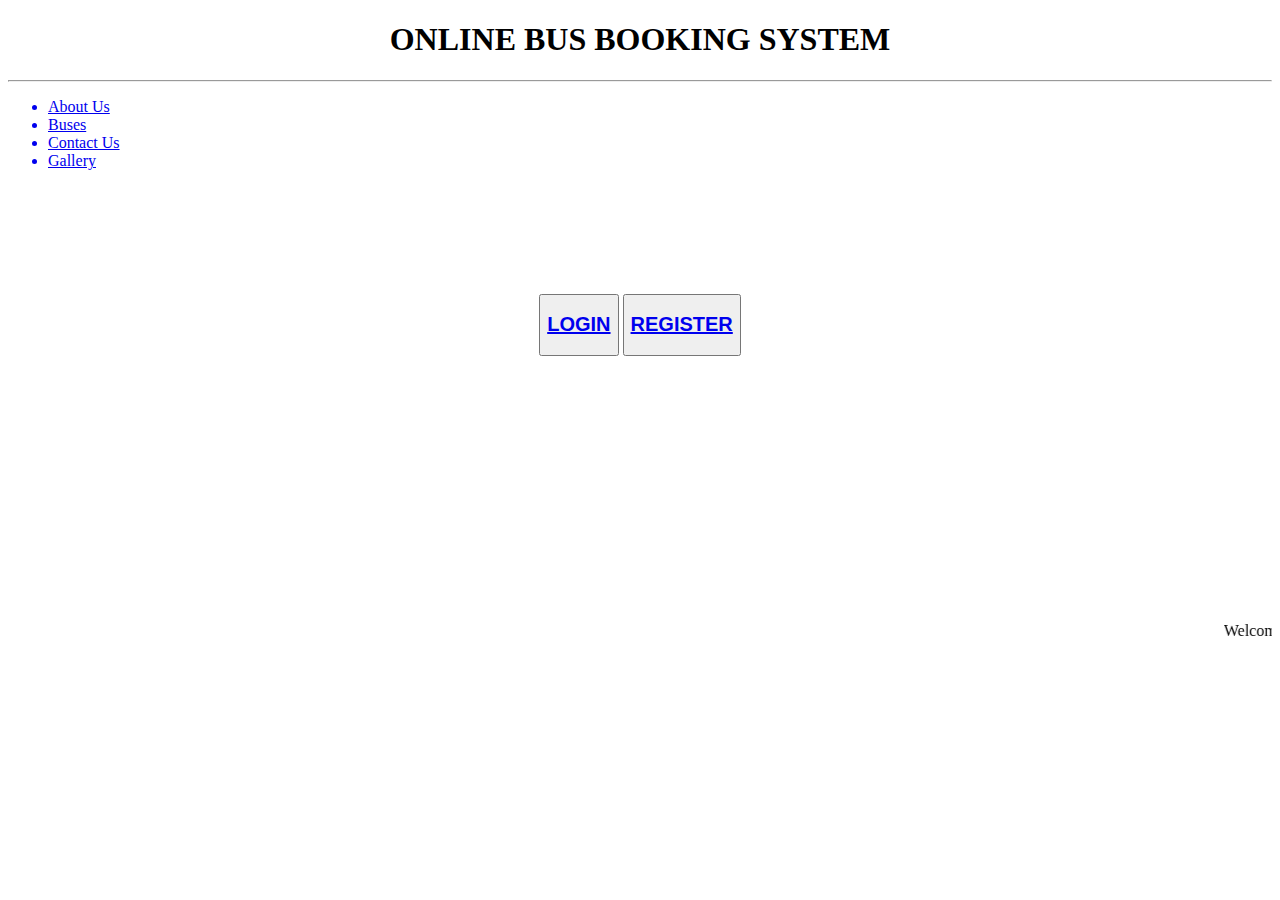
<file: final_project/final Project/index.html>
<!DOCTYPE html>
<html>
<head>
<title>Online Bus Booking System </title
<link rel="stylesheet" href="iss.css">
</head>


<body>
<h1 align="center">ONLINE BUS BOOKING SYSTEM</h1>
<hr>

<ul>
	
	<a href="aboutus.html"><li>About Us</li></a>
	<a href="bus.html"><li>Buses</li></a>
	<a href="contactus.html"><li>Contact Us</li></a>
	<a href="gallery.html"><li>Gallery</li></a>
	
</ul>

<br>
<br>
<br>
<br>
<br>
<br>
	<div class="button" align="center">
		<Button Background="Red"><a href="login.php"><h2>LOGIN</h2></a></button>
		<Button Background="Red"><a href="register.php"><h2>REGISTER</h2></a></button>
	</div>
	<pre>
	
	
	
	
	
	
	
	
	
	
	
	
	
	
	
	</pre>
		<marquee>Welcome To Online Parul University Bus Booking System
</body>
</html>
<!-- This button's background is painted with a red SolidColorBrush,
     described using a named color. -->
</file>
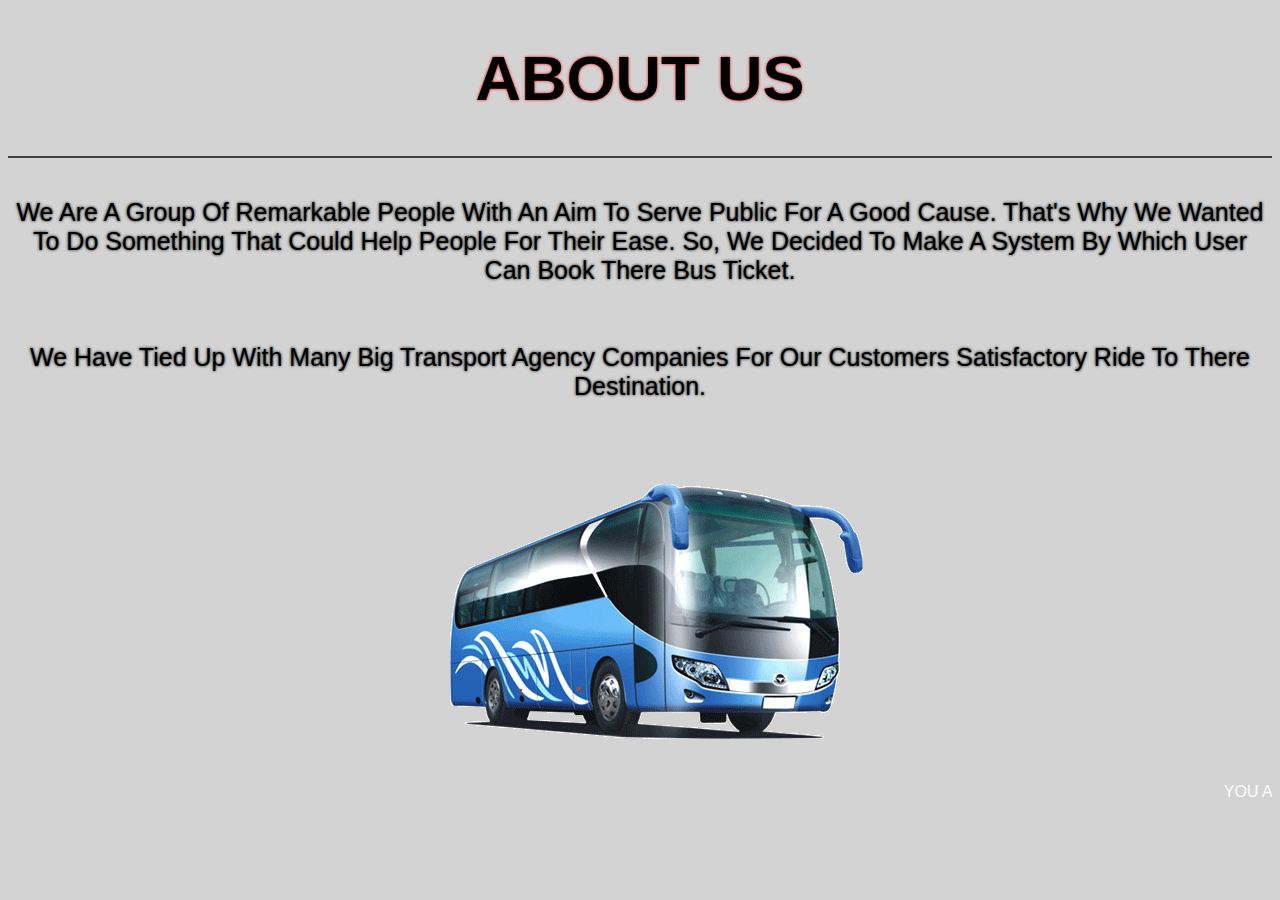
<file: final_project/final Project/aboutus.html>
<!doctype html>
<html>
    <head>
        <style>
            h1{
               font-family: Arial, Helvetica, sans-serif;
               text-shadow: 0 0 3px #FF0000;
               font-size: 7vh;
               text-align: center;
            }
            p{
                text-transform: capitalize;
                list-style: none;
                font-family: 'Lucida Sans', 'Lucida Sans Regular', 'Lucida Grande', 'Lucida Sans Unicode', Geneva, Verdana, sans-serif;
                text-align: center;
                text-decoration: solid;
                text-shadow: 0 0 3px #000000;
                margin-top: 40px;
                font-size: 25px;
            }
marquee{
    position: relative;
    animation: marquee 2s linear infinite;
    color:#ffffff;
    font-family: 'Gill Sans', 'Gill Sans MT', Calibri, 'Trebuchet MS', sans-serif;
}
.bus{
    display: block;
    margin-left: auto;
    margin-right: auto;
    width: 30%;   
}
hr{
    border:1px solid #424145;
}
        </style>
    </head>

<body bgcolor="lightgrey" link="black" alink="black" vlink="black">
    <h1>ABOUT US</h1>

<hr>

<p>
    We are a Group of Remarkable People with an Aim to Serve Public for a Good Cause. 
    That's why we Wanted to do something that could Help People for their Ease.
    So, We decided to make a System by which User can Book There Bus Ticket.

    <br><br><br>

    We have Tied up with Many Big Transport Agency Companies for our Customers Satisfactory Ride to there Destination.
    <br>
    <br>
    <br>
    <div class="bus">
        <img src="ggg.png" alt="BusLogo">
    </div>
</p>

<marquee>
    YOU  ARE  CURRENTLY  VISITING  ABOUT  US  PAGE.
</marquee>

</body>
</file>
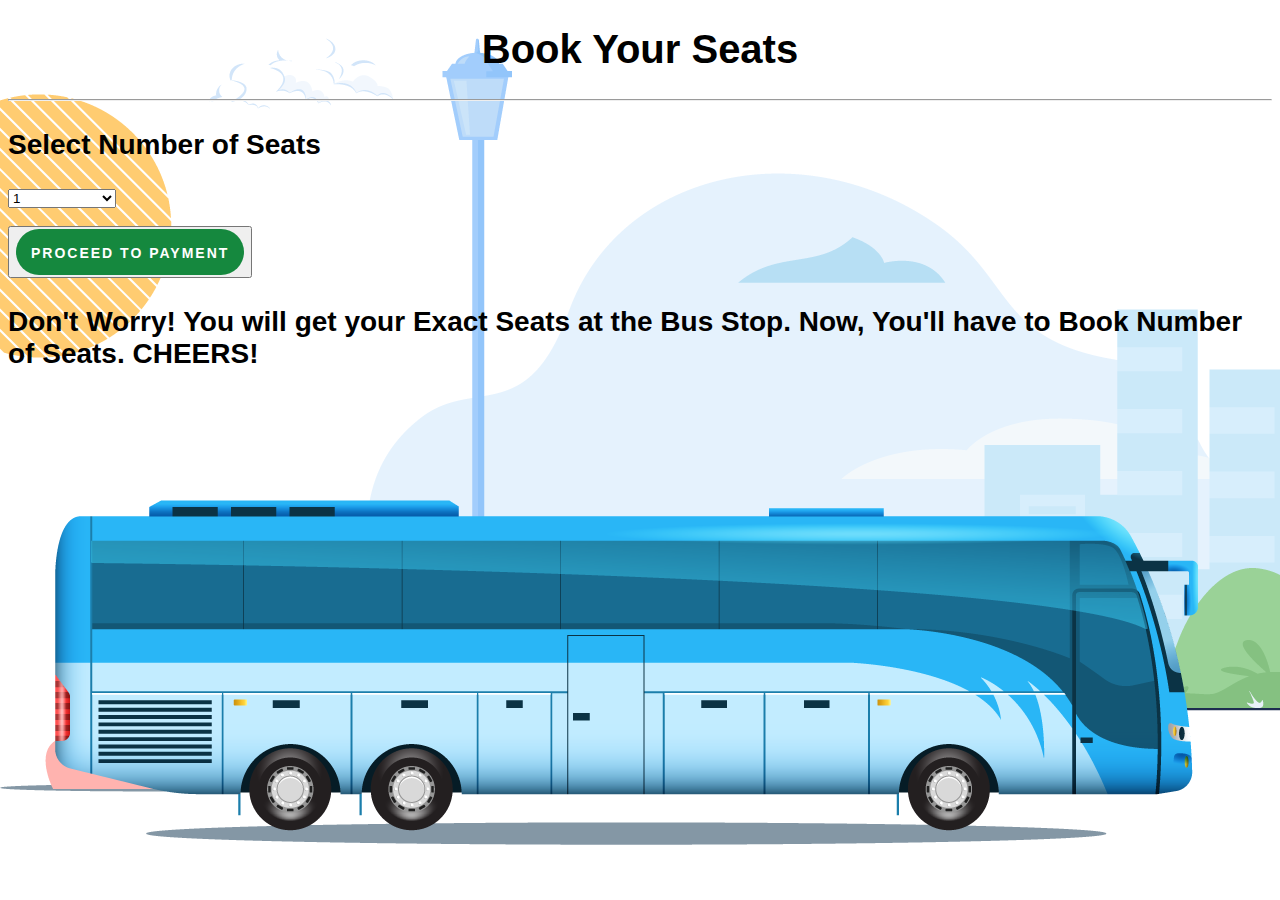
<file: final_project/final Project/busseat.html>
<!DOCTYPE html>
<head>
    <title>Select Seats</title>
    <style>
a{
                    display: inline-block;
                    outline: none;
                    text-decoration: none;
                    cursor: pointer;
                    font-size: 14px;
                    line-height: 1;
                    border-radius: 500px;
                    transition-property: background-color,border-color,color,box-shadow,filter;
                    transition-duration: .3s;
                    border: 1px solid transparent;
                    letter-spacing: 2px;
                    min-width: 160px;
                    text-transform: uppercase;
                    white-space: normal;
                    font-weight: 700;
                    text-align: center;
                    padding: 16px 14px 18px;
                    color: #fff;
                    background-color: #15883e;
                    height: 10px;
        }
h1{
            text-align: center;
            font-family: 'Trebuchet MS', 'Lucida Sans Unicode', 'Lucida Grande', 'Lucida Sans', Arial, sans-serif;
            font-size: 40px;
        }
body{
    background-image: url('ss.png');
}
p{
   
    font-size:28px;
    font-weight: bolder;
    font-family:-apple-system, BlinkMacSystemFont, 'Segoe UI', Roboto, Oxygen, Ubuntu, Cantarell, 'Open Sans', 'Helvetica Neue', sans-serif;
    
}
.b{
    font-size: 26px;
    color: 28px;
}

li {
  padding: 10px 20px;
  cursor: pointer;
  white-space: nowrap;
}

li:hover {
  background-color: #f6f6f6;
}

li a {
  display: block;
  margin: -10px -20px;
  padding: 10px 20px;
}

li.divider{
  padding: 0;
  border-bottom: 1px solid #cccccc;
}
    </style>
</head>
<body>


    
    <h1>Book Your Seats</h1>
<hr>
    <p>Select Number of Seats</p>
    <select name="c">
        <ul>
        <li>1</li>
        <li>2</li>
        <li>3</li>
        <li>4</li>
        <li>5</li>
        <li>6</li>
        <li>7</li>
        <li>8</li>
        <li>9</li>
        <li>10</li>
        <li>Book all Seats</li>
        
    </ul>
        <option name="b">1</option>
        <option name="b">2</option>
        <option name="b">3</option>
        <option name="b">4</option>
        <option name="b">5</option>
        <option name="b">6</option>
        <option name="b">7</option>
        <option name="b">8</option>
        <option name="b">9</option>
        <option name="b">10</option>
        <option name="b">Book all Seats</option>
    </select>
<BR><BR>
<button>
    <a href="payment.php">Proceed to Payment</a>
</button>

<P> Don't Worry! You will get your Exact Seats at the Bus Stop. Now, You'll have to Book Number of Seats. CHEERS!   </P>

</body>
</file>
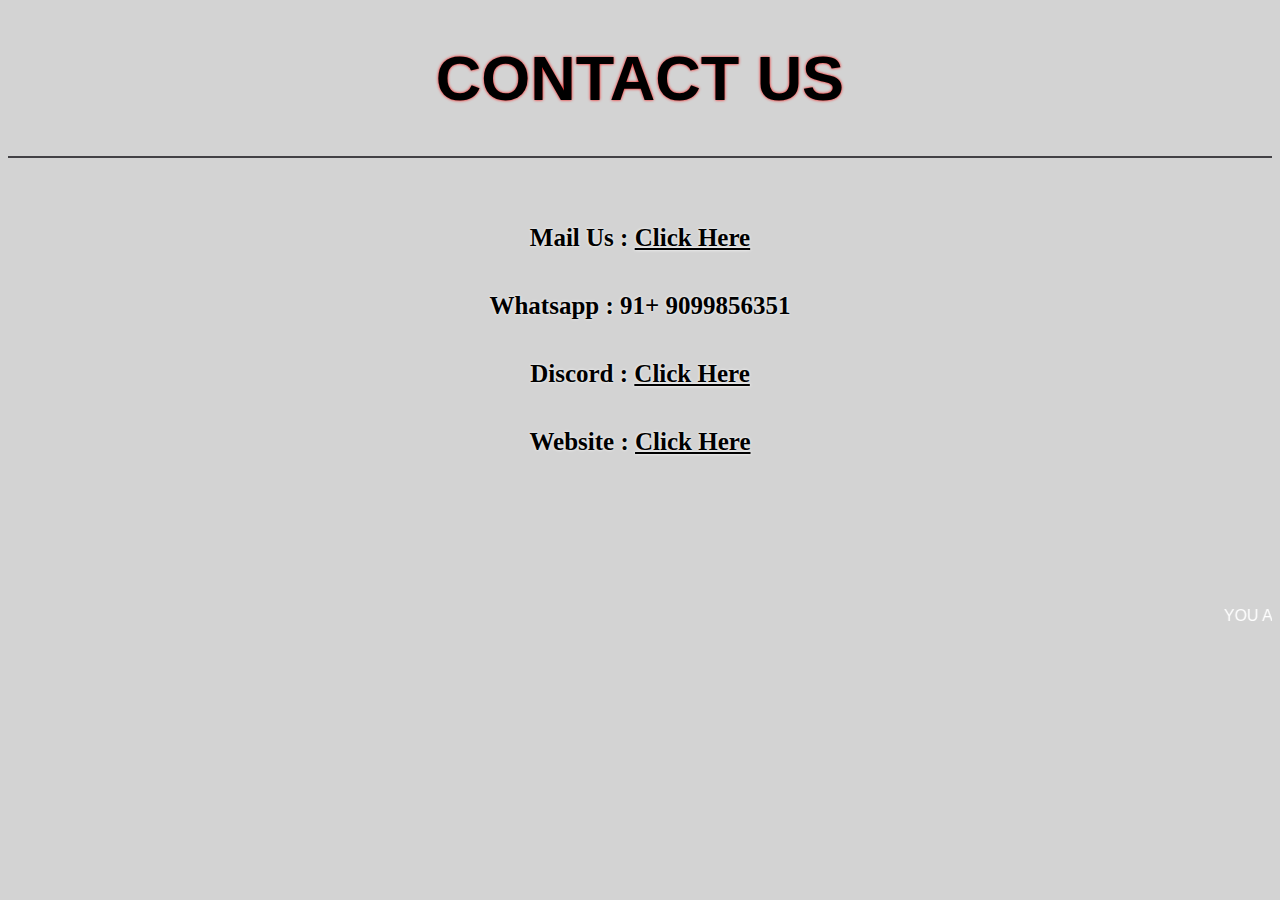
<file: final_project/final Project/contactus.html>
<!doctype html>
<html>
    <head>
        <style>
            h1{
               font-family: Arial, Helvetica, sans-serif;
               text-shadow: 0 0 3px #FF0000;
               font-size: 7vh;
            }
            h3{
                text-align: center;
                text-decoration: solid;
                text-shadow: 0 0 3px #ffffff;
                margin-top: 40px;
                font-size: 25px;
            }
marquee{
    position: relative;
    animation: marquee 2s linear infinite;
    color:#ffffff;
    font-family: 'Gill Sans', 'Gill Sans MT', Calibri, 'Trebuchet MS', sans-serif;
}
hr{
    border:1px solid #424145;;
}
        </style>
    </head>

<body bgcolor="lightgrey" link="black" alink="black" vlink="black">

    <h1 ALIGN="CENTER">
        CONTACT US 
        </h1>
        <hr>
<br>
<h3>
    Mail Us : 
    <a href="mailto:arthvala7@gmail.com"> Click Here</a>
</h3>

<h3>
    Whatsapp : 91+ 9099856351
</h3>

<h3>
    Discord : <a href="https://discord.gg/byUPpzx">Click Here</a>
</h3>

<h3>
    Website : <a href="index.php"> Click Here </a>
</h3>
<br>
<br>
<br>
<br>
<br>
<br>
<br>

<marquee>
    YOU  ARE  CURRENTLY  VISITING  CONTACT  US  PAGE.
</marquee>

</body>

    </html>
</file>
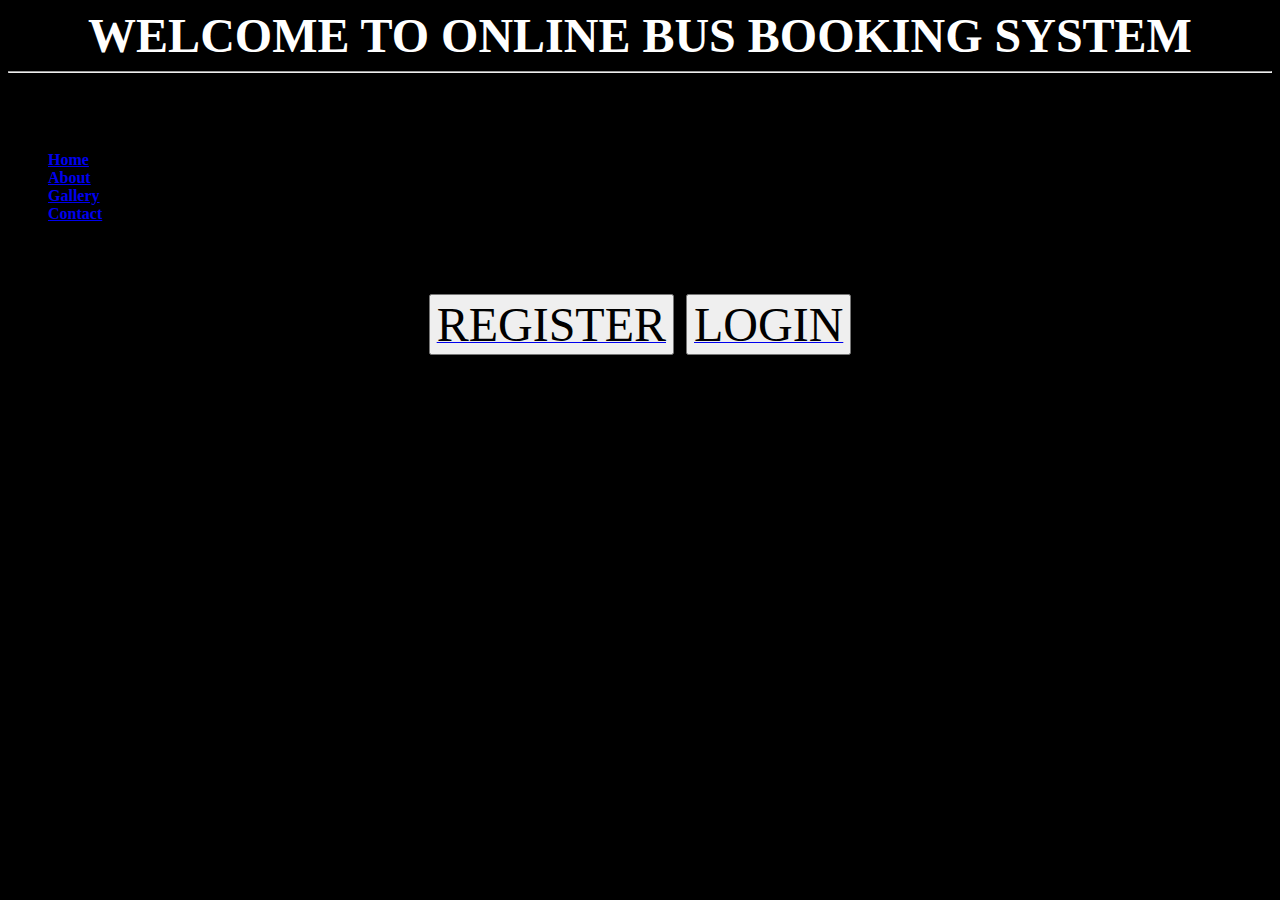
<file: final_project/final Project/extra.html>
<body bgcolor="black">
		<div class="header">
		<font face="Century Gothic" color="white">
	<font size="86"><center><strong>WELCOME TO ONLINE BUS BOOKING SYSTEM</center></font>
	<hr>
	<font color="black">
			</div>
			
			<br><br><br>
			<div class="collapse navbar-collapse">
               <ul class="nav navbar-nav navbar-right">
                    <li class="active"><a href="index.html">Home</a></li>
                    <li><a href="about.html">About</a></li>
                    <li><a href="gallery.html">Gallery</a></li>
                    <li><a href="contact.html">Contact</a></li>
               </ul>
          </div>	
	
	<font size="36">
	<br><center>
	
	<button color="grey">
	<a href="registration.php"> <font color="black" face="Evogria" size="36">REGISTER</a></font>
	</button>
	<button color="grey">
	<a href="project.php"><font color="black" face="Evogria" size="36">LOGIN</font></a></center>
	</button>
</file>
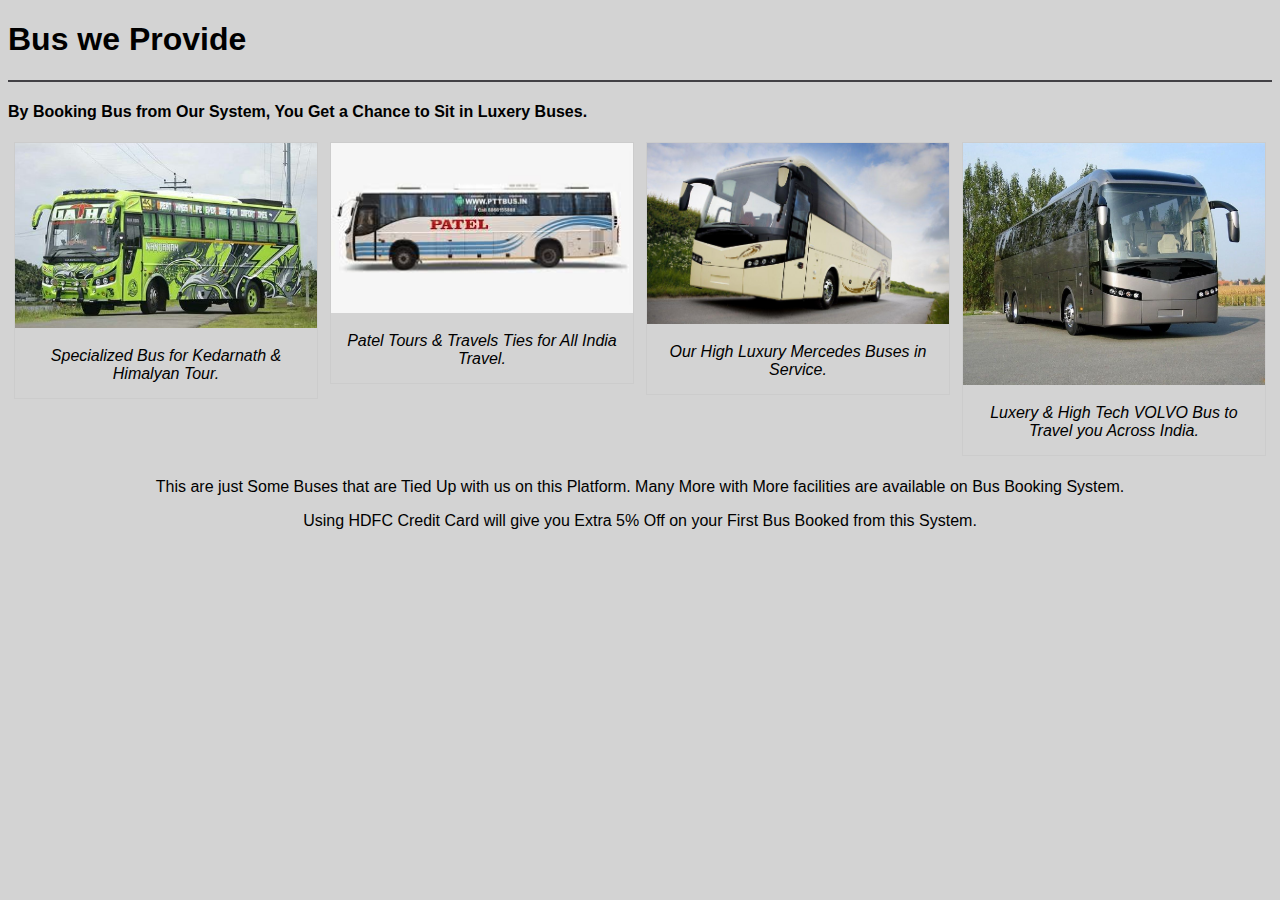
<file: final_project/final Project/gallery.html>
<!DOCTYPE html>
<html>
<head>
<style>
div.gallery {
  border: 1px solid #ccc;
}

div.gallery:hover {
  border: 1px solid #777;
}

div.gallery img {
  width: 100%;
  height: auto;
}

div.desc {
  padding: 15px;
  text-align: center;
  font-style: italic;
  font-family: 'Gill Sans', 'Gill Sans MT', Calibri, 'Trebuchet MS', sans-serif;
}
hr{
  color: black;
  border:1px solid #000000;
  margin-left:0;    
}
* {
  box-sizing: border-box;
}

.responsive {
  padding: 0 6px;
  float: left;
  width: 24.99999%;
}

@media only screen and (max-width: 700px) {
  .responsive {
    width: 49.99999%;
    margin: 6px 0;
  }
}

@media only screen and (max-width: 500px) {
  .responsive {
    width: 100%;
  }
}

.clearfix:after {
  content: "";
  display: table;
  clear: both;
}
h1{
    font-family:'Franklin Gothic Medium', 'Arial Narrow', Arial, sans-serif
    }
h4{
    font-family:'Franklin Gothic Medium', 'Arial Narrow', Arial, sans-serif
    }
body{
    background-color:lightgrey;
}
p{
    font-family:'Franklin Gothic Medium', 'Arial Narrow', Arial, sans-serif
}
hr{
  border:1px solid #424145;
}
</style>
</head>
<body>

<h1>Bus we Provide</h1>
<hr>
<h4>By Booking Bus from Our System, You Get a Chance to Sit in Luxery Buses.</h4>

<div class="responsive">
  <div class="gallery">
    <a target="_blank" href="b1.jpg">
      <img src="b1.jpg" alt="Cinque Terre" width="600" height="400">
    </a>
    <div class="desc">Specialized Bus for Kedarnath & Himalyan Tour.</div>
  </div>
</div>


<div class="responsive">
  <div class="gallery">
    <a target="_blank" href="b2.jpg">
      <img src="b2.jpg" alt="Forest" width="600" height="400">
    </a>
    <div class="desc">Patel Tours & Travels Ties for All India Travel.</div>
  </div>
</div>

<div class="responsive">
  <div class="gallery">
    <a target="_blank" href="b3.jpg">
      <img src="b3.jpg" alt="Northern Lights" width="600" height="400">
    </a>
    <div class="desc">Our High Luxury Mercedes Buses in Service.</div>
  </div>
</div>

<div class="responsive">
  <div class="gallery">
    <a target="_blank" href="b4.jpg">
      <img src="b4.jpg" alt="Mountains" width="600" height="400">
    </a>
    <div class="desc">Luxery & High Tech VOLVO Bus to Travel you Across India.</div>
  </div>
</div>

<div class="clearfix"></div>

<div style="padding:6px;" align="center">
  <p>This are just Some Buses that are Tied Up with us on this Platform. Many More with More facilities are available on Bus Booking System.</p>
  <p>Using HDFC Credit Card will give you Extra 5% Off on your First Bus Booked from this System.</p>
</div>

</body>
</html>
</file>
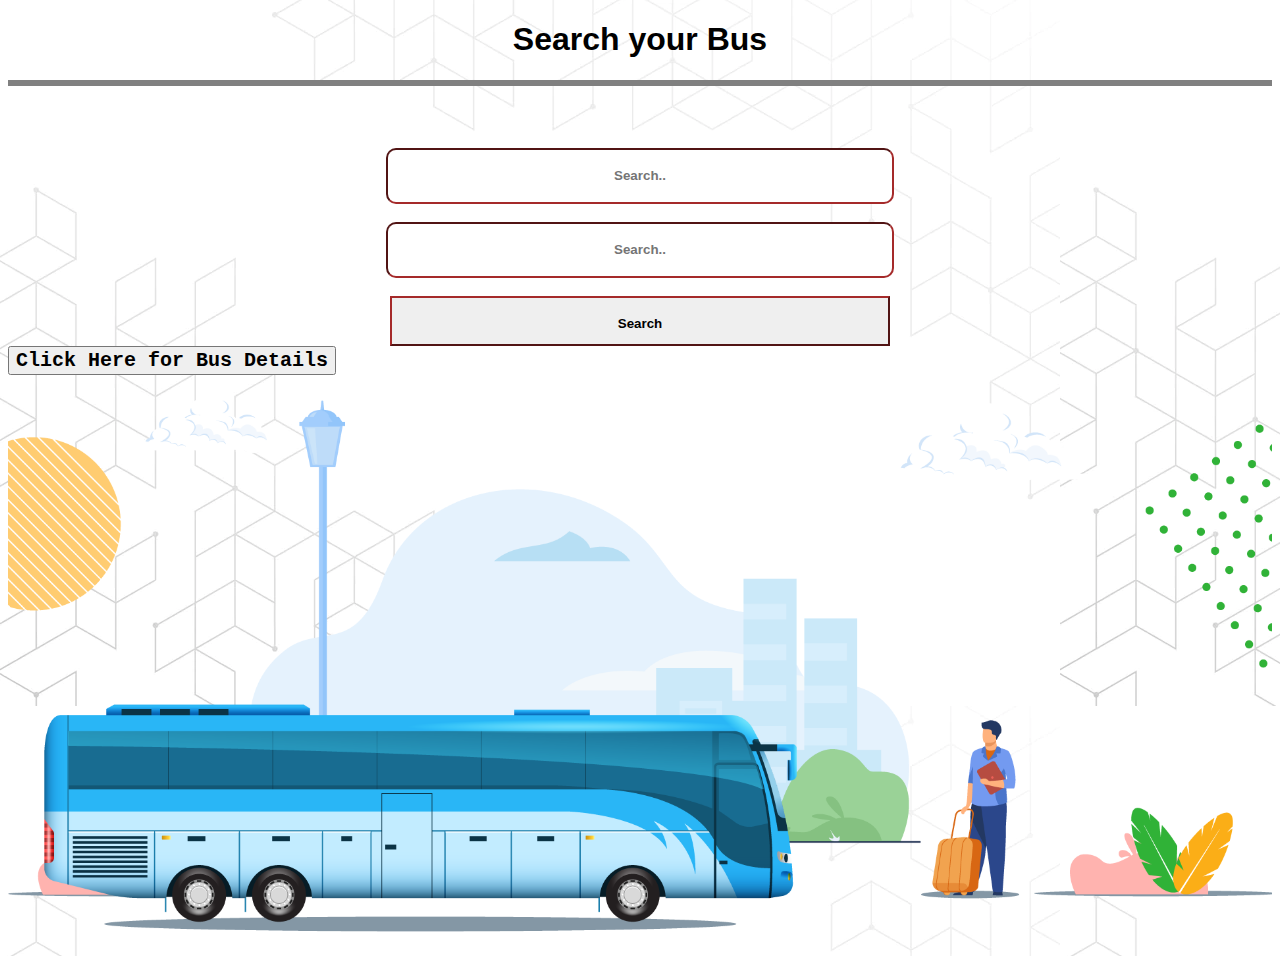
<file: final_project/final Project/searchbus.html>
<!DOCTYPE html>
<html>
<head>
	<title>Search for Bus</title>
	<style>
body{
	background-image: url('admin_bg.jpg');
}
h1{
	font-family: 'Segoe UI', Tahoma, Geneva, Verdana, sans-serif;
}
hr{
	border: 3px solid;
}
input{
	font-family: 'Lucida Sans', 'Lucida Sans Regular', 'Lucida Grande', 'Lucida Sans Unicode', Geneva, Verdana, sans-serif;
	line-height: 50px;
	border-color: brown;
	width:500px;
	height:50px;
	text-align:center;
	text-overflow: ellipsis;
	font-weight: bold;
	align-items: center;
}
.submit{
	font-family: 'Franklin Gothic Medium', 'Arial Narrow', Arial, sans-serif;
}
a{
	text-decoration: none;
	color: black;
	font-family:'Courier New', Courier, monospace;
	font-weight: bold;
	font-size: 20px;
}
.btn{
	margin-bottom: 0px;
	text-align: center;
}
input[type=text] {
  width: 500px;
  border-radius: 10PX;
  -webkit-transition: width 0.4s ease-in-out;
  transition: width 0.4s ease-in-out;
}

/* When the input field gets focus, change its width to 100% */
input[type=text]:focus {
  width: 100%;
}
	</style>
</head>
<body>
<h1 align="center"> Search your Bus</h1>
<hr>
<br>
<br>
<center>
	<br>
	<input type="text" name="search" placeholder="Search..">
<BR><BR>
	<input type="text" name="search1" placeholder="Search..">

		<br><br>
		<div class="search"><input type="submit" value="Search" name="submit"></input></div>
	</form>
</center>


	<button><CENTER>
		<a href="retrieve2.php">Click Here for Bus Details</a>
		</CENTER>
	</button>


<img src="ss.png" alt="bgimg" width="100%" height="100%">	
</body>
</html>
</file>
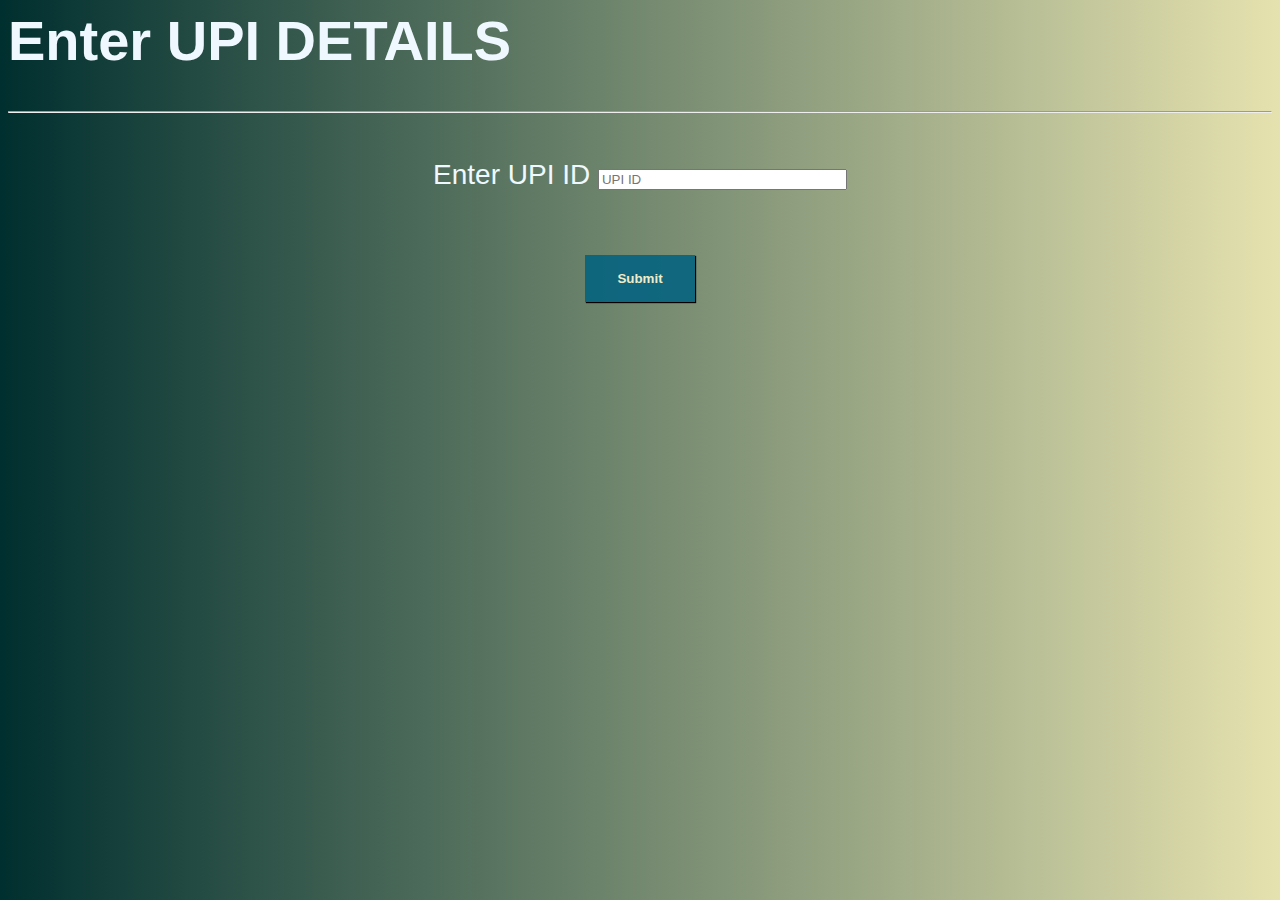
<file: final_project/final Project/upi.html>
<html>
<head>
    <title>UPI PAYMENT</title>
<style>
body{
    font-family: 'Gill Sans', 'Gill Sans MT', Calibri, 'Trebuchet MS', sans-serif;
    color: aliceblue;
    background-image: linear-gradient(-90deg, #E6E2AF 0%, #002F2F 100%);
    font-size: 28px;
}
button{
    border: 0;
      padding: 1rem 2rem;
      background-color: rgba(4,99,128,0.9);
      color: #EFECCA;
      font-weight:bold;
      margin-top:2rem;
    box-shadow: 1px 1px 1px black;
}
a{
    text-decoration: none;
    color: #EFECCA;
}
    </style>
</head>
<body>
<h1>Enter UPI DETAILS</h1>
<hr>
<br>
    <form><center>
        Enter UPI ID <input type="text" placeholder="UPI ID" size="28" height="40px" required>
        <br><br>
        <button class="submit">
            <a href="last_sucess.php">Submit</a>
        </button>
    </form>
</center>
</body>
</html>
</file>
